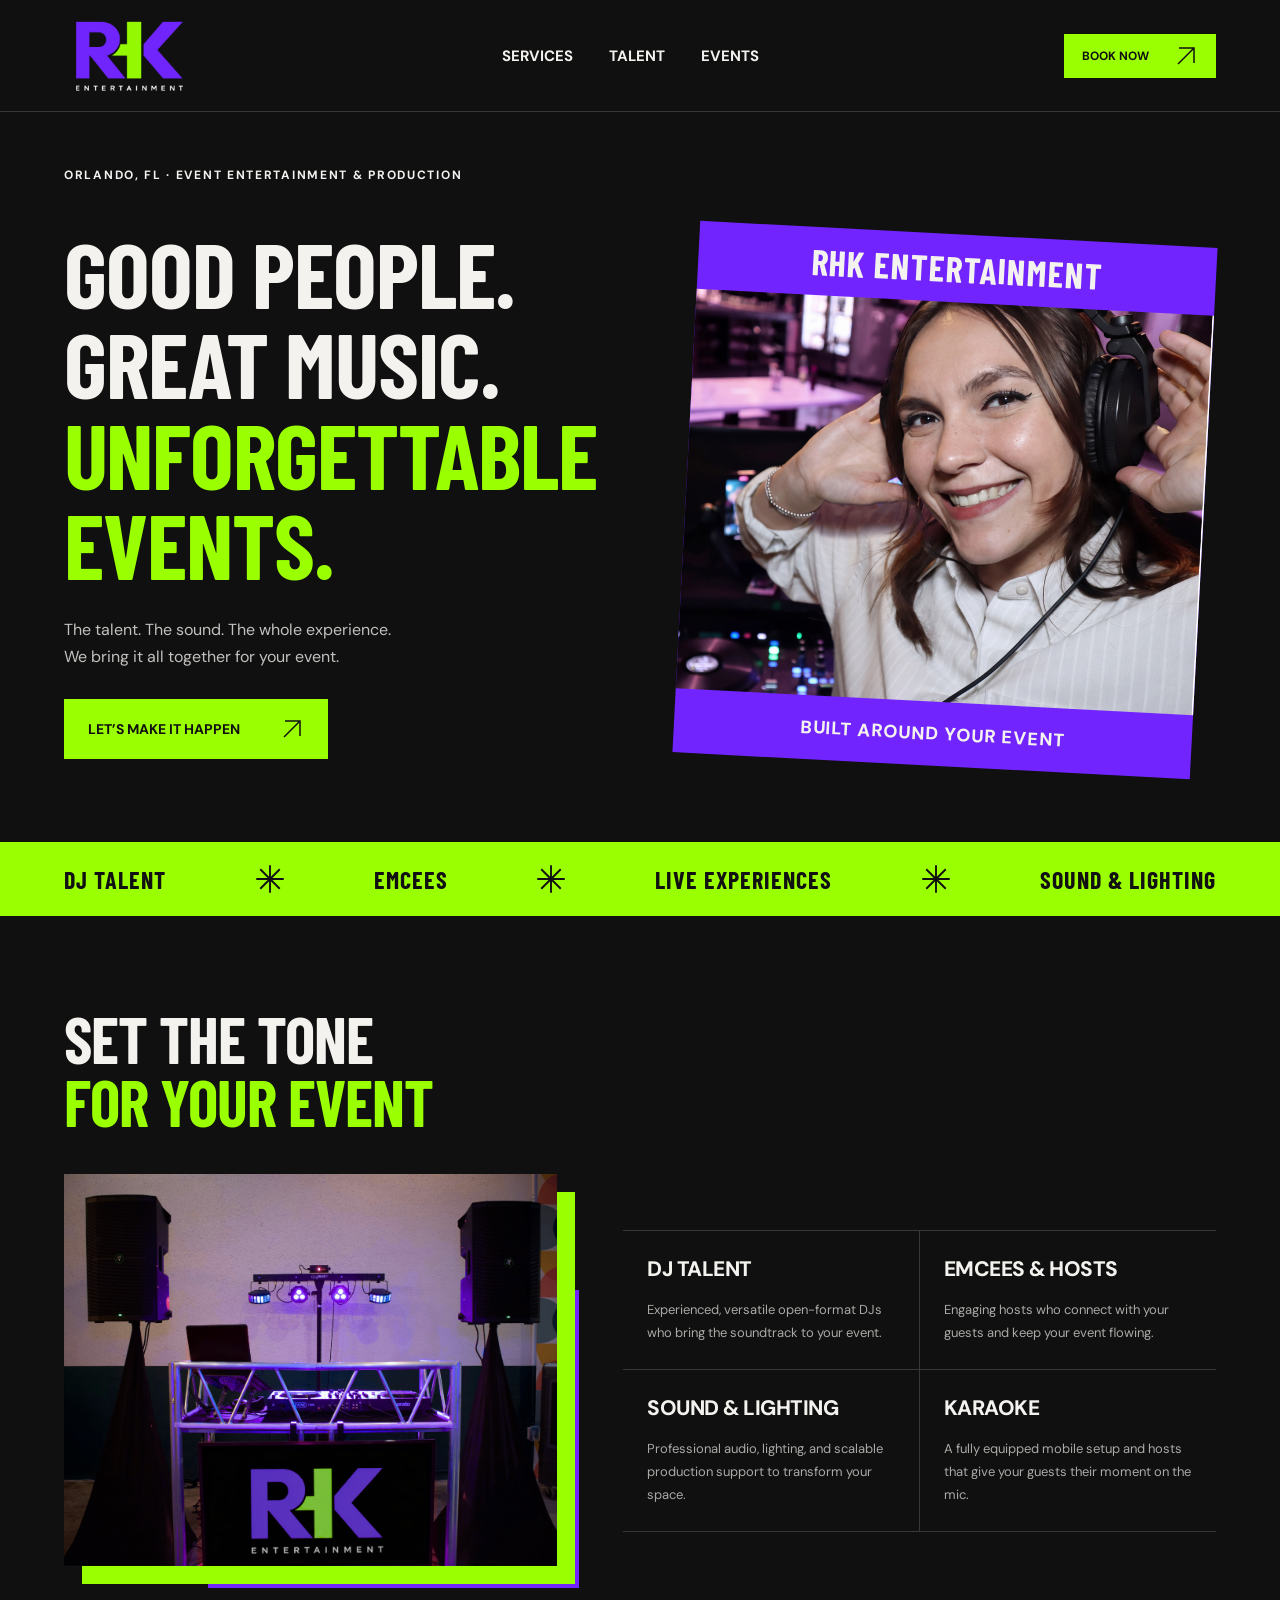
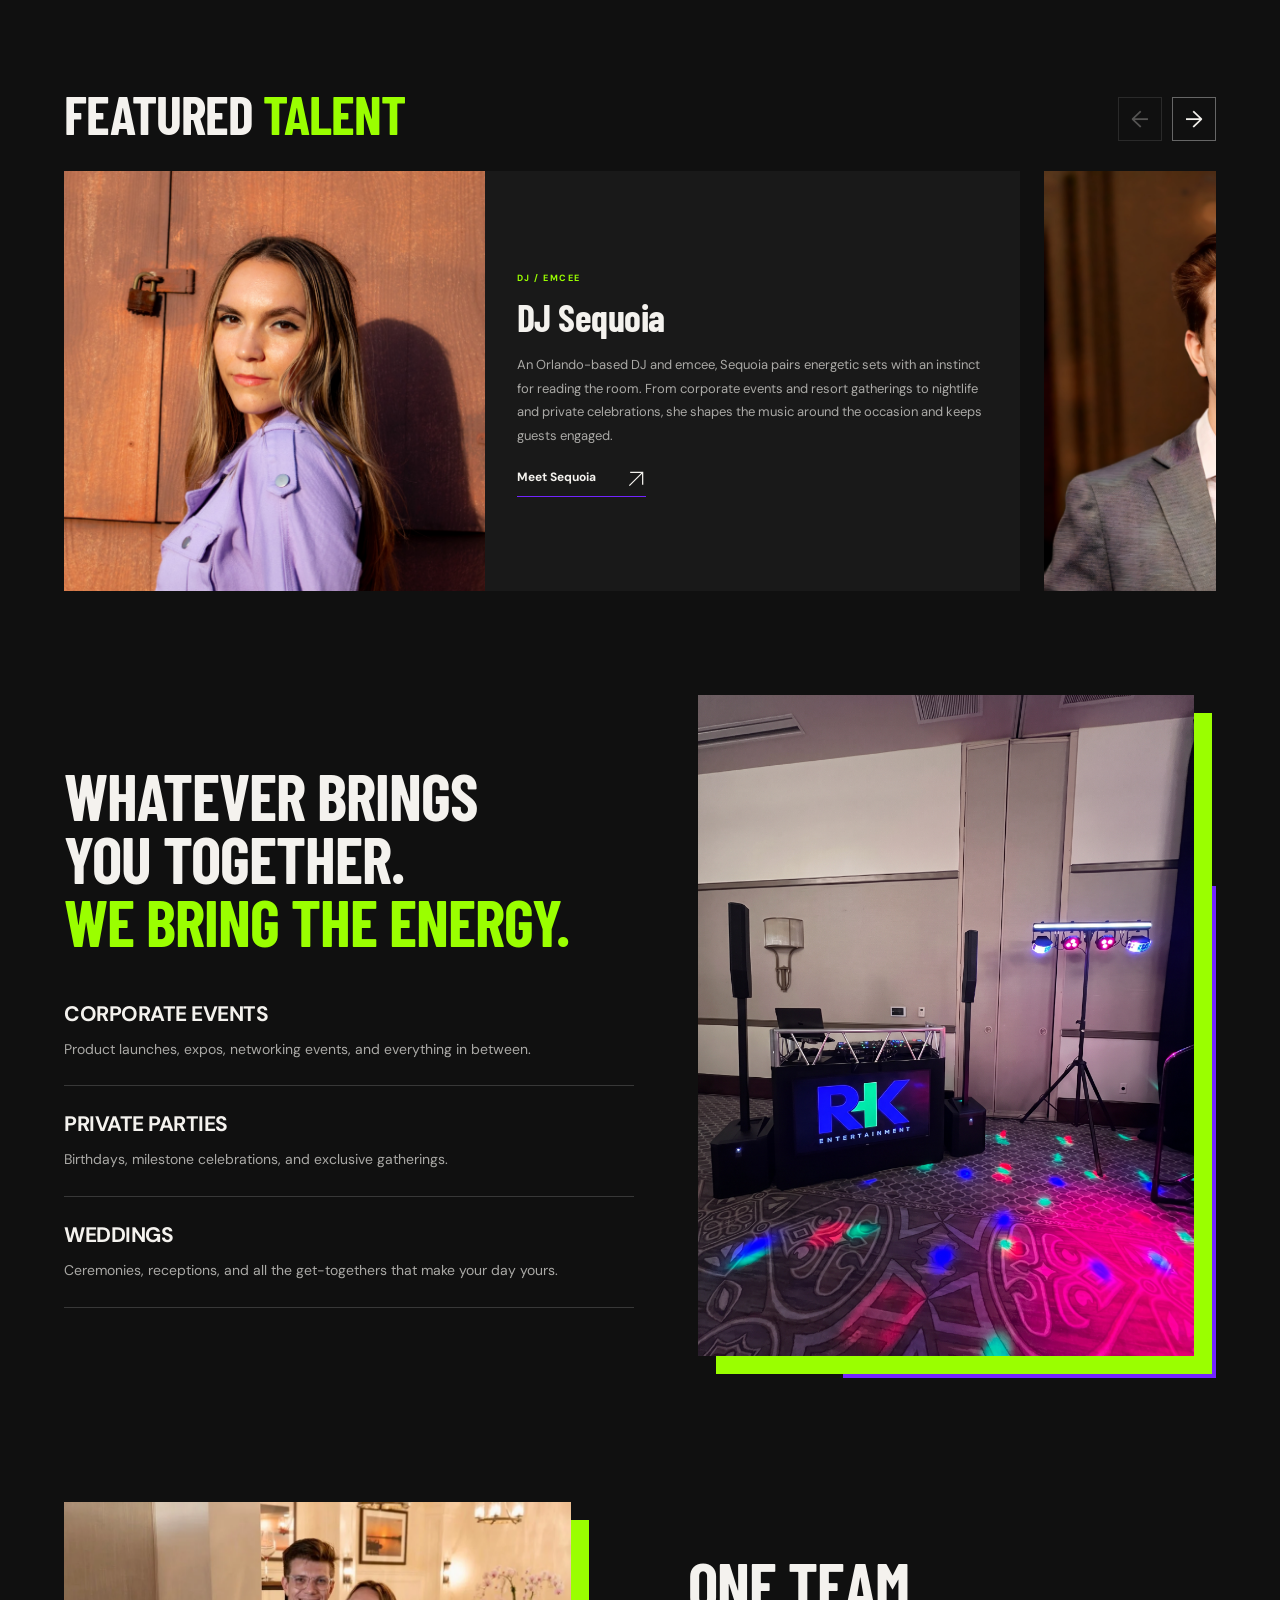
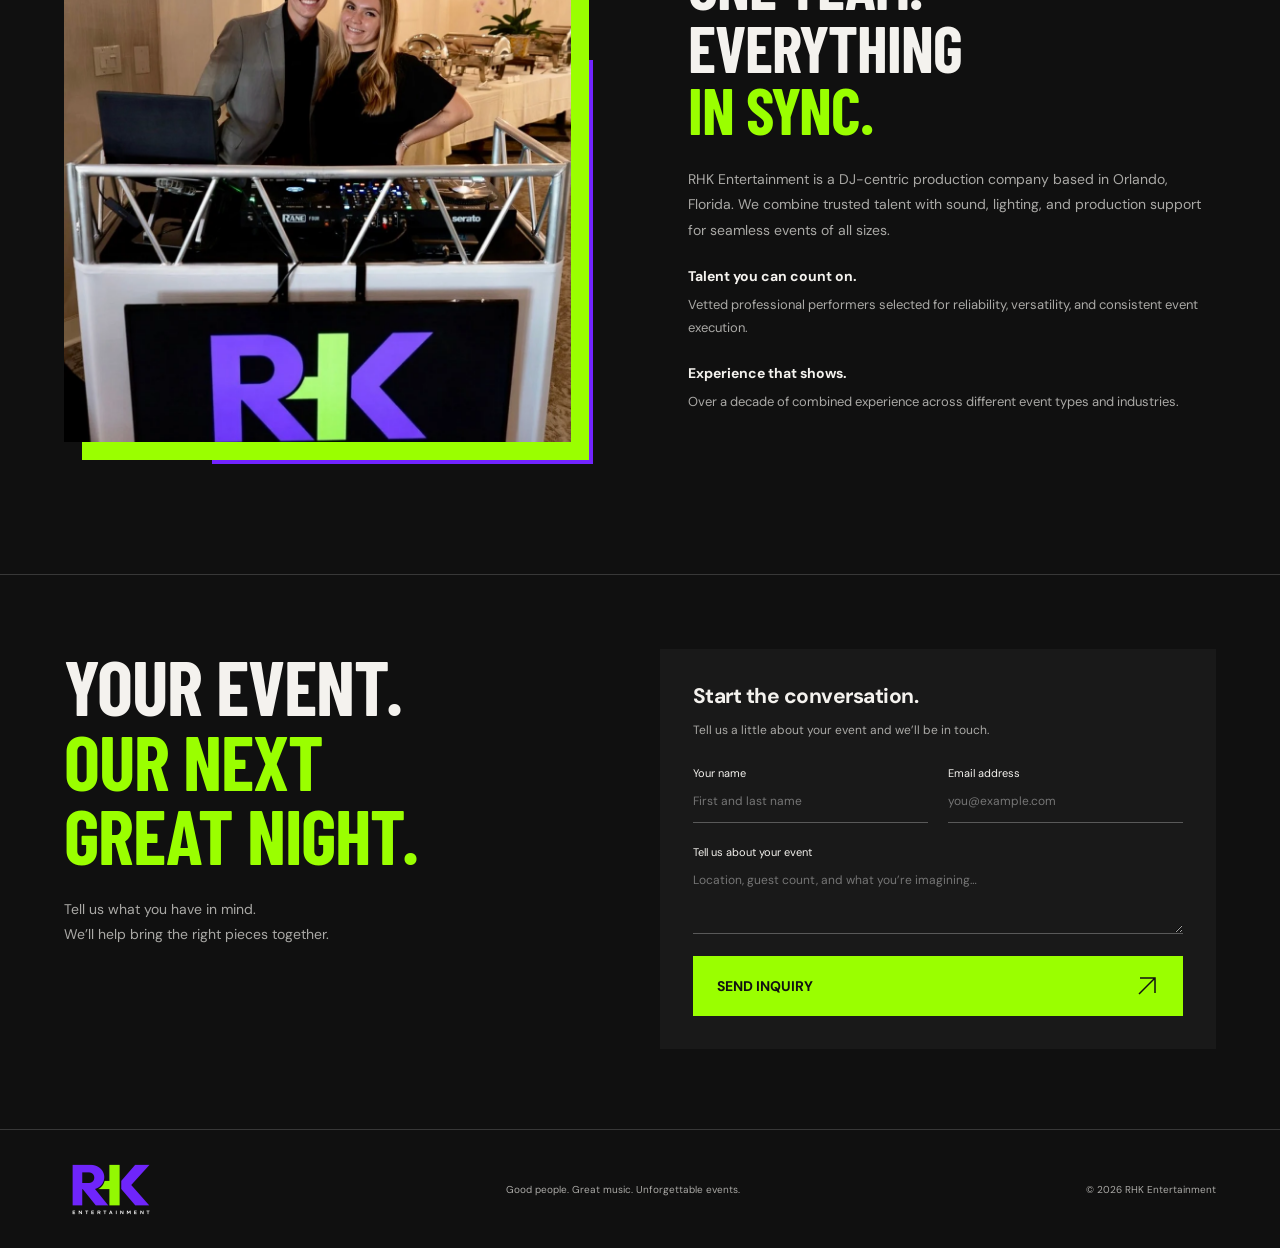
<file: index.html>
<!doctype html>
<html lang="en"><head><meta charset="utf-8"><meta name="viewport" content="width=device-width, initial-scale=1"><meta name="description" content="RHK Entertainment brings DJs, emcees, sound, lighting, and production support to corporate events, private parties, and weddings in Orlando."><title>RHK Entertainment | Event Entertainment & Production</title><link rel="stylesheet" href="styles.css?v=events-compact-5">
<meta property="og:type" content="website">
<meta property="og:site_name" content="RHK Entertainment">
<meta property="og:title" content="RHK Entertainment | Event Entertainment &amp; Production">
<meta property="og:description" content="DJs, emcees, sound, lighting, and production for your next event.">
<meta property="og:image" content="https://main.d2kt6xsh0wzkh1.amplifyapp.com/assets/rhk-share-logo.png">
<meta property="og:image:type" content="image/png">
<meta property="og:image:width" content="3040">
<meta property="og:image:height" content="1856">
<meta property="og:image:alt" content="RHK Entertainment logo on a black background">
<meta name="twitter:card" content="summary_large_image">
<meta name="twitter:title" content="RHK Entertainment | Event Entertainment &amp; Production">
<meta name="twitter:description" content="DJs, emcees, sound, lighting, and production for your next event.">
<meta name="twitter:image" content="https://main.d2kt6xsh0wzkh1.amplifyapp.com/assets/rhk-share-logo.png">
<meta name="twitter:image:alt" content="RHK Entertainment logo on a black background">
<link rel="icon" type="image/png" sizes="48x48" href="assets/site-icon-48.png?v=1">
<link rel="icon" type="image/png" sizes="192x192" href="assets/site-icon-192.png?v=1">
<link rel="icon" type="image/png" sizes="512x512" href="assets/site-icon-512.png?v=1">
<link rel="icon" type="image/png" sizes="16x16" href="assets/favicon-16.png?v=5">
<link rel="icon" type="image/png" sizes="32x32" href="assets/favicon-32.png?v=5">
<link rel="apple-touch-icon" sizes="180x180" href="assets/apple-touch-icon.png?v=5">
</head>
<body>
<header><a class="brand" href="#home" aria-label="RHK Entertainment home"><img src="assets/logo-white.png" alt="RHK Entertainment"></a><nav aria-label="Main navigation"><a href="#services">SERVICES</a><a href="#talent">TALENT</a><a href="#events">EVENTS</a></nav><a class="button small" href="#contact">BOOK NOW <svg class="icon icon-arrow" viewBox="0 0 24 24" fill="none" stroke="currentColor" stroke-width="1.5" aria-hidden="true" focusable="false"><path d="M4 20 20 4M5 4h15v15"/></svg></a></header>
<main><section class="hero wrap" id="home"><div class="eyebrow">ORLANDO, FL · EVENT ENTERTAINMENT & PRODUCTION</div><div class="hero-grid"><div><h1>Good people.<br>Great music.<br><em>Unforgettable<br>events.</em></h1><p class="intro">The talent. The sound. The whole experience.<br>We bring it all together for your event.</p><a class="button" href="#contact">LET’S MAKE IT HAPPEN <svg class="icon icon-arrow" viewBox="0 0 24 24" fill="none" stroke="currentColor" stroke-width="1.5" aria-hidden="true" focusable="false"><path d="M4 20 20 4M5 4h15v15"/></svg></a></div><div class="hero-art"><div class="image-top"><span>RHK ENTERTAINMENT</span></div><div class="photo dj" role="img" aria-label="DJ performing at a live event with purple lighting"></div><div class="image-bottom"><span>BUILT AROUND YOUR EVENT</span></div></div></div></section>
<div class="ticker" aria-label="DJ talent, emcees, live experiences"><span>DJ TALENT</span><svg class="icon icon-star" viewBox="0 0 24 24" fill="none" stroke="currentColor" stroke-width="1.5" aria-hidden="true" focusable="false"><path d="M12 1v22M1 12h22M4.2 4.2l15.6 15.6M4.2 19.8 19.8 4.2"/></svg><span>EMCEES</span><svg class="icon icon-star" viewBox="0 0 24 24" fill="none" stroke="currentColor" stroke-width="1.5" aria-hidden="true" focusable="false"><path d="M12 1v22M1 12h22M4.2 4.2l15.6 15.6M4.2 19.8 19.8 4.2"/></svg><span>LIVE EXPERIENCES</span><svg class="icon icon-star" viewBox="0 0 24 24" fill="none" stroke="currentColor" stroke-width="1.5" aria-hidden="true" focusable="false"><path d="M12 1v22M1 12h22M4.2 4.2l15.6 15.6M4.2 19.8 19.8 4.2"/></svg><span>SOUND & LIGHTING</span></div>
<section class="wrap services" id="services"><div class="section-head"><div><h2>SET THE TONE<br><span>FOR YOUR EVENT</span></h2></div></div><div class="services-layout"><div class="section-photo-frame services-photo-frame"><img class="services-image" src="assets/services-setup.png" alt="RHK Entertainment DJ booth with speakers and purple lighting" loading="lazy"></div><div class="service-grid"><article><h3>DJ TALENT</h3><p>Experienced, versatile open-format DJs who bring the soundtrack to your event.</p></article><article><h3>EMCEES & HOSTS</h3><p>Engaging hosts who connect with your guests and keep your event flowing.</p></article><article><h3>SOUND & LIGHTING</h3><p>Professional audio, lighting, and scalable production support to transform your space.</p></article><article><h3>KARAOKE</h3><p>A fully equipped mobile setup and hosts that give your guests their moment on the mic.</p></article></div></div></section>
<section class="wrap talent" id="talent" aria-labelledby="talent-title"><div class="talent-heading"><div><h2 id="talent-title">FEATURED <em>TALENT</em></h2></div><div class="talent-controls"><button type="button" id="talent-prev" aria-label="Previous artist" aria-controls="talent-track">←</button><button type="button" id="talent-next" aria-label="Next artist" aria-controls="talent-track">→</button></div></div><div class="talent-track" id="talent-track" tabindex="0" role="region" aria-label="Featured artists — scroll horizontally"><article class="talent-card"><img class="talent-photo sequoia-photo" src="assets/sequoia-portrait.jpg" alt="DJ Sequoia wearing a purple jacket" loading="lazy" width="2048" height="1737"><div class="talent-bio"><span class="talent-role">DJ / EMCEE</span><h3>DJ Sequoia</h3><p>An Orlando-based DJ and emcee, Sequoia pairs energetic sets with an instinct for reading the room. From corporate events and resort gatherings to nightlife and private celebrations, she shapes the music around the occasion and keeps guests engaged.</p><a href="https://www.djsequoia.com/" target="_blank" rel="noopener noreferrer">Meet Sequoia <svg class="icon icon-arrow" viewBox="0 0 24 24" fill="none" stroke="currentColor" stroke-width="1.5" aria-hidden="true" focusable="false"><path d="M4 20 20 4M5 4h15v15"/></svg></a></div></article><article class="talent-card"><img class="talent-photo alec-photo" src="assets/alec-portrait.png" alt="Alec Jones smiling in a gray suit" loading="lazy" width="1000" height="1000"><div class="talent-bio"><span class="talent-role">EMCEE / HOST</span><h3>Alec Jones</h3><p>Alec Jones is an engaging emcee and host who brings warmth, confidence, and clear communication to every event. He keeps programs moving, connects with the room, and helps create a welcoming experience for guests from the first introduction to the final moment.</p></div></article></div></section>
<section class="events" id="events"><div class="wrap"><div class="events-grid"><div class="events-copy"><h2>WHATEVER BRINGS<br>YOU TOGETHER.<br><em>WE BRING THE ENERGY.</em></h2><div class="event-list"><article><div><h3>CORPORATE EVENTS</h3><p>Product launches, expos, networking events, and everything in between.</p></div></article><article><div><h3>PRIVATE PARTIES</h3><p>Birthdays, milestone celebrations, and exclusive gatherings.</p></div></article><article><div><h3>WEDDINGS</h3><p>Ceremonies, receptions, and all the get-togethers that make your day yours.</p></div></article></div></div><div class="section-photo-frame events-photo-frame"><img class="events-image" src="assets/events-setup.png" alt="RHK Entertainment event setup with colorful lighting across the dance floor" loading="lazy"></div></div></div></section>
<section class="wrap about" id="about"><div class="about-images single-about-photo"><div class="photo team-photo" role="img" aria-label="Alec Jones and DJ Sequoia together behind the DJ booth at an event"></div></div><div class="about-copy"><h2>ONE TEAM.<br>EVERYTHING<br><span>IN SYNC.</span></h2><div class="about-text"><p>RHK Entertainment is a DJ-centric production company based in Orlando, Florida. We combine trusted talent with sound, lighting, and production support for seamless events of all sizes.</p><div class="about-point"><b>Talent you can count on.</b><p>Vetted professional performers selected for reliability, versatility, and consistent event execution.</p></div><div class="about-point"><b>Experience that shows.</b><p>Over a decade of combined experience across different event types and industries.</p></div></div></div></section>
<section class="contact wrap" id="contact"><div><h2>YOUR EVENT.<br><em>OUR NEXT<br>GREAT NIGHT.</em></h2><p>Tell us what you have in mind.<br>We’ll help bring the right pieces together.</p></div><form id="inquiry"><div class="form-top"><h3>Start the conversation.</h3><p>Tell us a little about your event and we’ll be in touch.</p></div><div class="form-row"><label>Your name<input name="name" autocomplete="name" placeholder="First and last name" required></label><label>Email address<input type="email" name="email" autocomplete="email" placeholder="you@example.com" required></label></div><label>Tell us about your event<textarea name="details" rows="3" placeholder="Location, guest count, and what you’re imagining…" required></textarea></label><button class="button" type="submit">SEND INQUIRY <svg class="icon icon-arrow" viewBox="0 0 24 24" fill="none" stroke="currentColor" stroke-width="1.5" aria-hidden="true" focusable="false"><path d="M4 20 20 4M5 4h15v15"/></svg></button><p id="form-status" role="status" aria-live="polite"></p></form></section></main>
<footer class="wrap"><img src="assets/logo-white.png" alt="RHK Entertainment"><p>Good people. Great music. Unforgettable events.</p><span>© <span id="year">2026</span> RHK Entertainment</span></footer><script src="script.js?v=contact-5"></script></body></html>
</file>
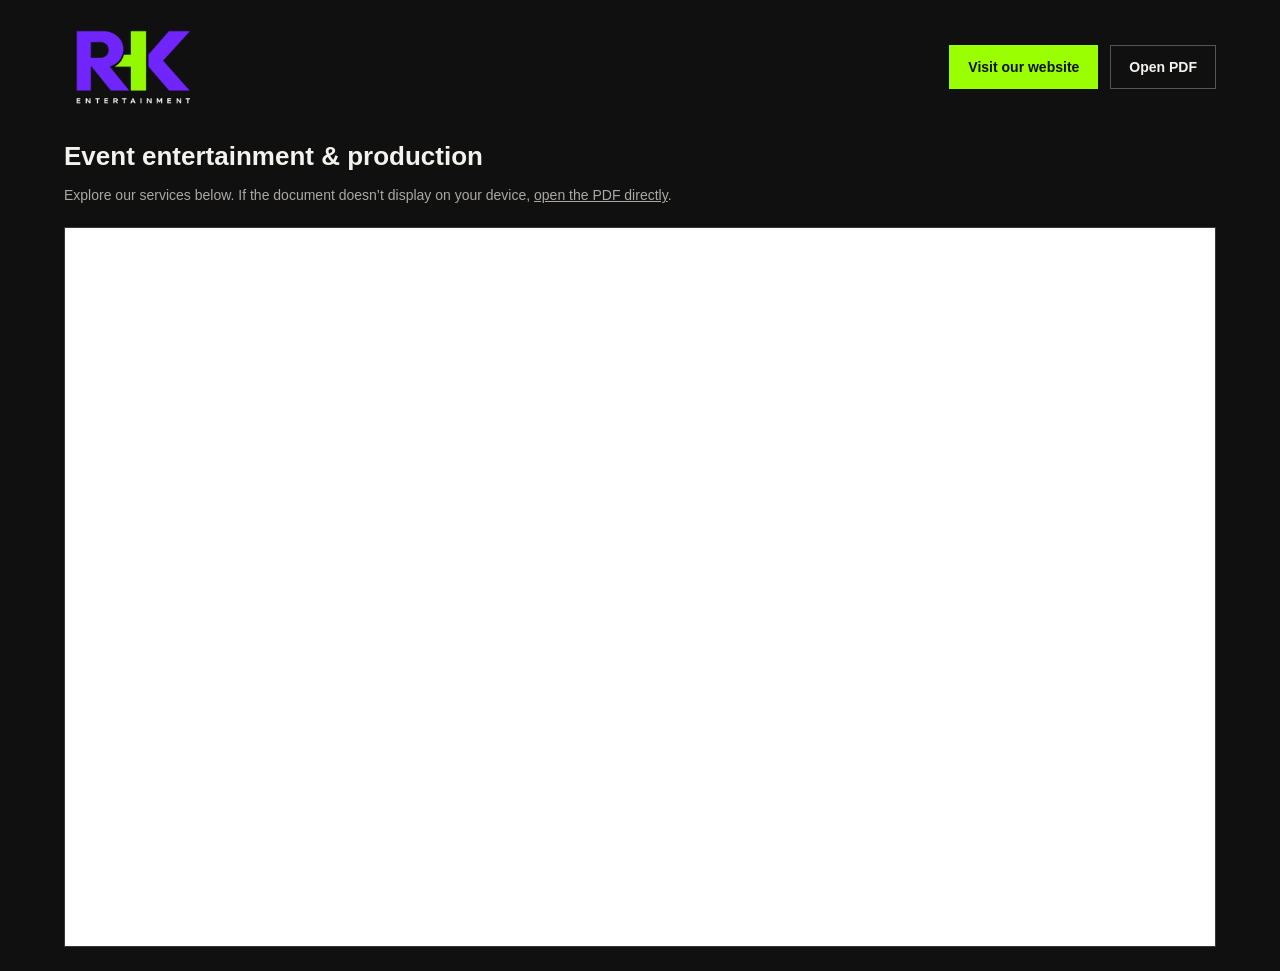
<file: flyer/index.html>
<!doctype html>
<html lang="en">
<head>
<meta charset="utf-8">
<meta name="viewport" content="width=device-width, initial-scale=1">
<meta name="robots" content="noindex,follow">
<title>Services Flyer | RHK Entertainment</title>
<meta name="description" content="Explore RHK Entertainment’s event entertainment and production services.">
<meta property="og:title" content="RHK Entertainment | Services Flyer">
<meta property="og:description" content="DJs, emcees, sound, lighting, and event production. View our services flyer.">
<meta property="og:image" content="https://rhkentertainment.com/assets/rhk-share-logo.png">
<meta property="og:type" content="website">
<link rel="icon" type="image/png" href="/assets/favicon-32.png?v=5">
<style>
*{box-sizing:border-box}body{margin:0;background:#101010;color:#f4f2ee;font-family:Arial,sans-serif}header{max-width:1200px;margin:auto;padding:24px;display:flex;align-items:center;justify-content:space-between;gap:24px}.brand img{display:block;width:140px}a{color:inherit}nav{display:flex;flex-wrap:wrap;gap:12px}nav a{padding:13px 18px;text-decoration:none;font-size:14px;font-weight:700;border:1px solid #555}.primary{background:#9aff00;color:#101010;border-color:#9aff00}a:focus-visible{outline:3px solid #7224ff;outline-offset:4px}main{max-width:1200px;margin:auto;padding:0 24px 24px}h1{font-size:26px;margin:8px 0 12px}p{color:#aaa9a6;line-height:1.6;font-size:14px;margin:0 0 20px}iframe{display:block;width:100%;height:80vh;min-height:480px;border:1px solid #383838;background:#fff}@media(max-width:600px){header{align-items:flex-start;flex-direction:column;padding:20px}main{padding:0 20px 20px}.brand img{width:115px}nav{width:100%}nav a{flex:1;text-align:center;padding:12px}iframe{height:70vh;min-height:400px}h1{font-size:24px}}
</style>
</head>
<body>
<header><a class="brand" href="/" aria-label="RHK Entertainment homepage"><img src="/assets/logo-white.png" alt="RHK Entertainment"></a><nav aria-label="Flyer actions"><a class="primary" href="/">Visit our website</a><a href="/assets/rhk-entertainment-services.pdf">Open PDF</a></nav></header>
<main><h1>Event entertainment &amp; production</h1><p>Explore our services below. If the document doesn’t display on your device, <a href="/assets/rhk-entertainment-services.pdf">open the PDF directly</a>.</p><iframe src="/assets/rhk-entertainment-services.pdf#view=FitH" title="RHK Entertainment services flyer"></iframe></main>
</body>
</html>
</file>
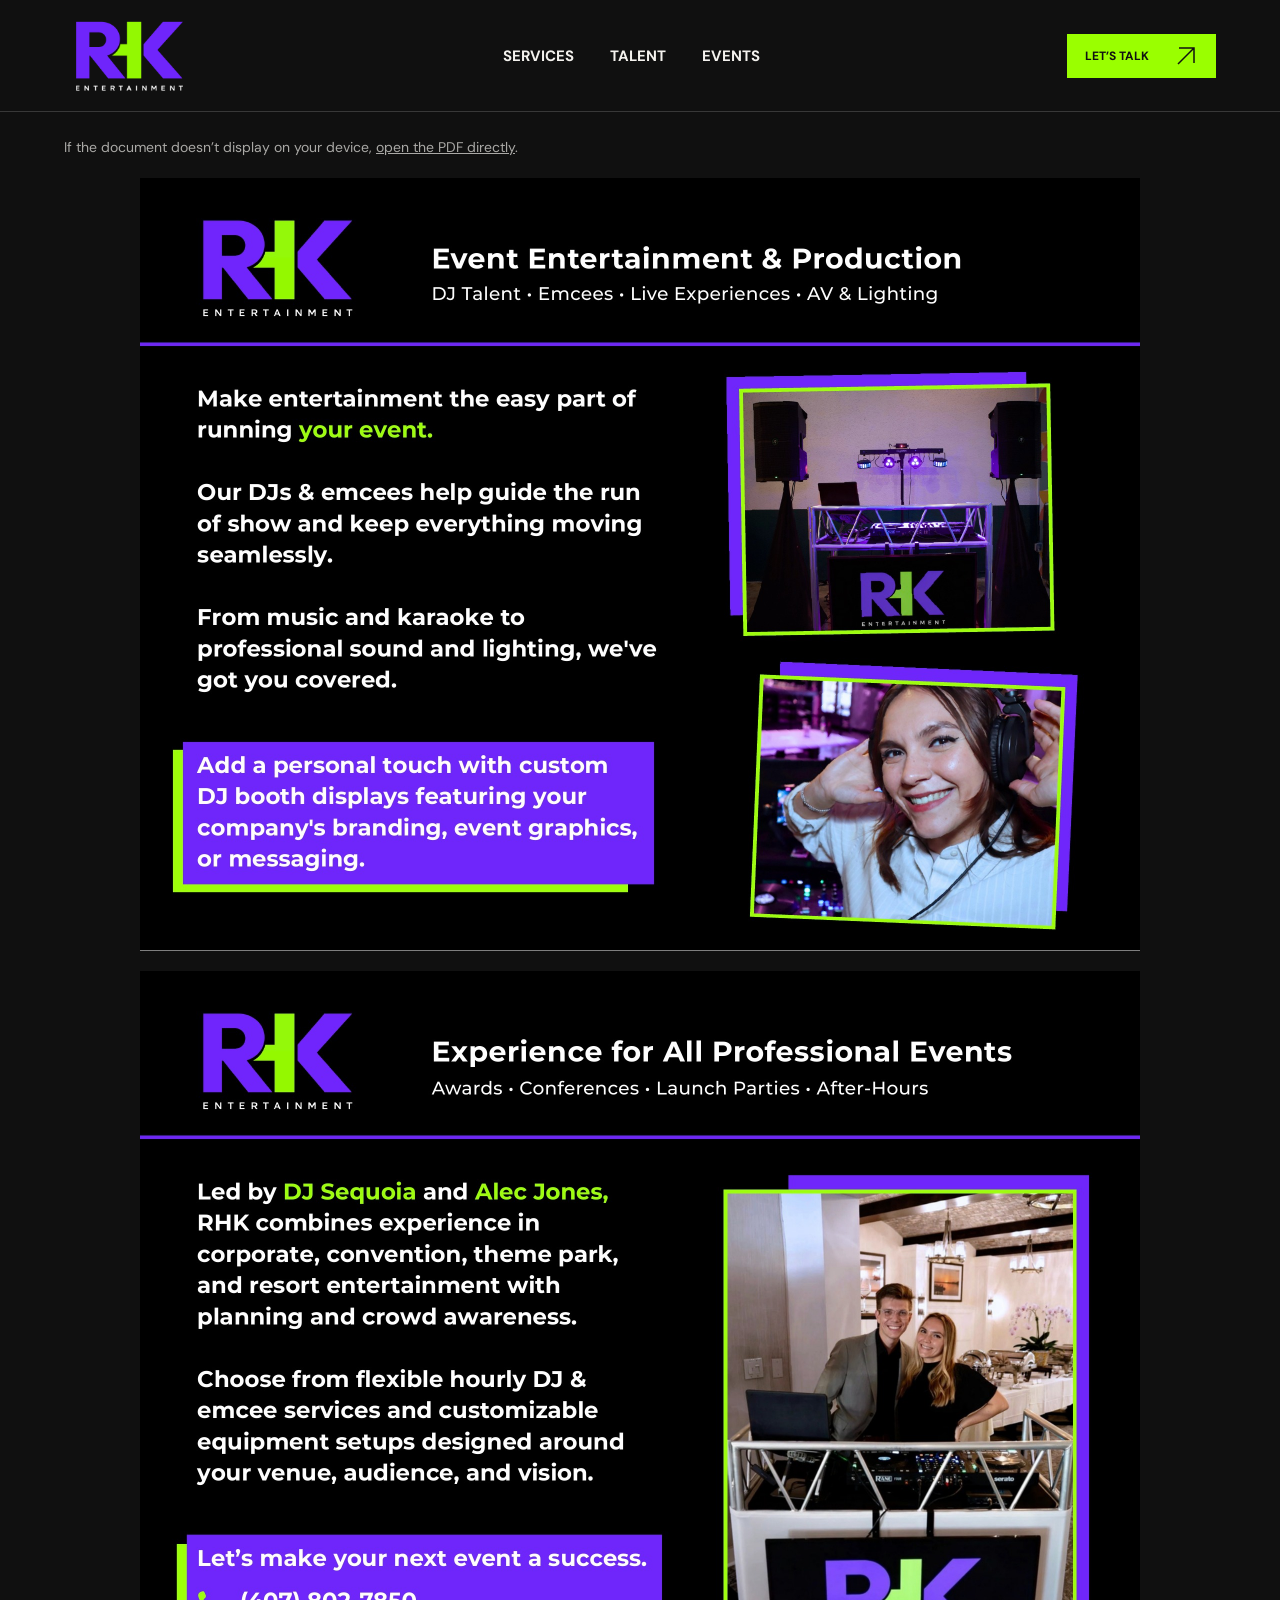
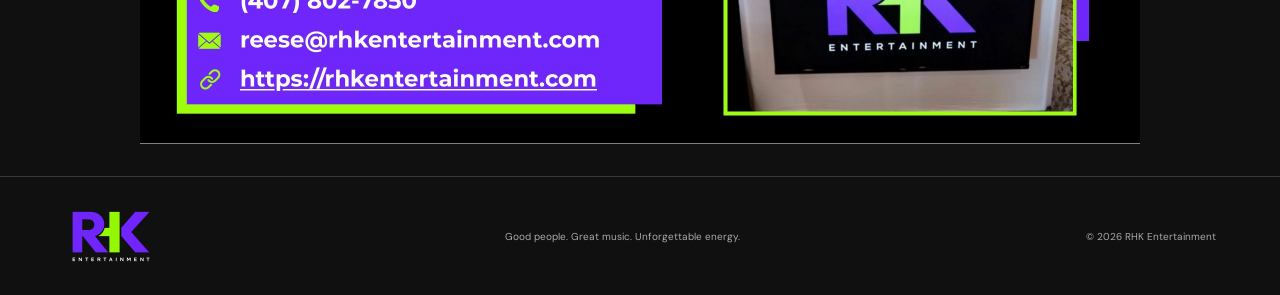
<file: flyer5034567/index.html>
<!doctype html>
<html lang="en">
<head>
<meta charset="utf-8">
<meta name="viewport" content="width=device-width, initial-scale=1">
<meta name="robots" content="noindex,follow">
<title>Services Flyer | RHK Entertainment</title>
<meta name="description" content="Explore RHK Entertainment’s event entertainment and production services.">
<meta property="og:title" content="RHK Entertainment | Services Flyer">
<meta property="og:description" content="DJs, emcees, sound, lighting, and event production. View our services flyer.">
<meta property="og:image" content="https://rhkentertainment.com/assets/rhk-share-logo.png">
<meta property="og:type" content="website">
<link rel="icon" type="image/png" href="/assets/favicon-32.png?v=5">
<link rel="stylesheet" href="/styles.css?v=events-compact-5">
<style>
.flyer-content{padding-top:24px;padding-bottom:32px}.flyer-content p{color:var(--muted);font-size:14px;line-height:1.6;margin:0 0 20px}.flyer-content p a{text-decoration:underline}.flyer-pages{display:grid;gap:20px;max-width:1000px;margin:0 auto}.flyer-pages img{display:block;width:100%;height:auto}@media(max-width:700px){.flyer-content{padding-top:20px;padding-bottom:24px}.flyer-pages{gap:12px}}
</style>
</head>
<body>
<header><a class="brand" href="/#home" aria-label="RHK Entertainment home"><img src="/assets/logo-white.png" alt="RHK Entertainment"></a><nav aria-label="Main navigation"><a href="/#services">SERVICES</a><a href="/#talent">TALENT</a><a href="/#events">EVENTS</a></nav><a class="button small" href="/#contact">LET’S TALK <svg class="icon icon-arrow" viewBox="0 0 24 24" fill="none" stroke="currentColor" stroke-width="1.5" aria-hidden="true" focusable="false"><path d="M4 20 20 4M5 4h15v15"/></svg></a></header>
<main class="flyer-content wrap"><p>If the document doesn’t display on your device, <a href="/assets/rhk-entertainment-services.pdf">open the PDF directly</a>.</p><div class="flyer-pages"><img src="/assets/rhk-flyer-page-1.jpg" alt="RHK Entertainment services flyer, page 1 of 2"><img src="/assets/rhk-flyer-page-2.jpg" alt="RHK Entertainment services flyer, page 2 of 2" loading="lazy"></div></main>
<footer class="wrap"><img src="/assets/logo-white.png" alt="RHK Entertainment"><p>Good people. Great music. Unforgettable energy.</p><span>© <span id="year">2026</span> RHK Entertainment</span></footer>
<script>document.getElementById("year").textContent = new Date().getFullYear();</script>
</body>
</html>
</file>
<file: styles.css>
@import url('https://fonts.googleapis.com/css2?family=Barlow+Condensed:wght@600;700;800&family=DM+Sans:wght@400;500;600;700;800&display=swap');
:root{--bg:#101010;--panel:#191919;--ink:#f4f2ee;--muted:#aaa9a6;--lime:#9aff00;--purple:#7224ff;--line:#383838}*{box-sizing:border-box}html{scroll-behavior:smooth;scroll-padding-top:100px}body{margin:0;background:var(--bg);color:var(--ink);font-family:'DM Sans',Arial,sans-serif}a{color:inherit;text-decoration:none}button,input,select,textarea{font:inherit}a:focus-visible,button:focus-visible{outline:3px solid var(--lime);outline-offset:6px}.wrap{max-width:1360px;padding:0 64px;margin:auto}header{height:112px;display:flex;align-items:center;justify-content:space-between;gap:32px;padding:16px 64px;border-bottom:1px solid var(--line);max-width:1536px;margin:auto}.brand img{width:132px;display:block}nav{display:flex;gap:36px;font-size:13px}nav a:hover{color:var(--lime)}.button{display:inline-flex;justify-content:space-between;align-items:center;gap:40px;background:var(--lime);color:#111;padding:18px 24px;font-weight:700;font-size:14px;border:0;cursor:pointer}.button:hover{background:#b4ff40}.button span{font-size:22px}.button.small{padding:10px 18px;font-size:12px;gap:25px}.hero{padding-top:54px;padding-bottom:76px}.eyebrow{font-size:10px;font-weight:700;letter-spacing:1.9px;display:flex;align-items:center;gap:10px}.dot{width:7px;height:7px;background:var(--lime);border-radius:50%}.hero-grid{display:grid;grid-template-columns:1.08fr 1fr;gap:50px;align-items:center;margin-top:34px}h1,h2,h3,p{margin:0}h1,h2{font-family:'Barlow Condensed','Arial Narrow',Impact,sans-serif;font-weight:700;letter-spacing:-1px;line-height:.98}h1{font-size:clamp(65px,7.2vw,104px);text-transform:uppercase}em{font-style:normal;color:var(--lime)}.intro{font-size:16px;line-height:1.7;color:#c3c1be;margin:28px 0}.hero-art{position:relative;transform:rotate(3deg);margin:15px 12px 0 0;background:var(--purple)}.image-top,.image-bottom{display:flex;justify-content:space-between;padding:17px 20px;font-size:10px;font-weight:700;letter-spacing:1.8px}.image-bottom{padding:21px 20px}.photo{background-image:url('assets/flyer.png');background-repeat:no-repeat;background-size:365% auto}.dj{height:400px;background-position:10.5% 43%;filter:saturate(.8)}.art-label{position:absolute;bottom:61px;left:-30px;padding:14px 20px;background:var(--lime);color:#111;font-family:'Barlow Condensed',Impact,sans-serif;font-size:31px;line-height:.95;transform:rotate(-7deg)}.art-label b{font-size:43px}.ticker{display:flex;justify-content:space-around;align-items:center;gap:24px;padding:22px 32px;background:var(--lime);color:#111;font-family:'Barlow Condensed',Impact,sans-serif;font-size:24px;font-weight:700;letter-spacing:1px}.ticker i{font-style:normal;font-size:30px}.services{padding-top:92px;padding-bottom:100px}.section-head{display:flex;justify-content:space-between;align-items:end;gap:40px}h2{font-size:64px;margin-top:24px}h2 span{color:#92928d}.section-head>p{max-width:310px;font-size:15px;line-height:1.8;color:var(--muted)}.service-grid{display:grid;grid-template-columns:repeat(4,1fr);margin-top:50px;border-top:1px solid var(--line);border-bottom:1px solid var(--line)}.service-grid article{padding:28px 23px 30px;border-right:1px solid var(--line)}.service-grid article:first-child{padding-left:0}.service-grid article:last-child{border:0}.number{color:var(--lime);font-size:12px}h3{font-size:21px;letter-spacing:-.5px}.service-grid h3{margin:26px 0 15px}.service-grid p{font-size:13px;line-height:1.8;color:var(--muted);min-height:94px}.service-word{font-size:9px;letter-spacing:1.3px;display:block;margin-top:28px;font-weight:700}.events{background:var(--bg);padding:12px 0 14px}.events-grid{display:grid;grid-template-columns:1.15fr 1fr;gap:70px}.events h2{font-size:64px}.event-list article{display:flex;gap:25px;padding:24px 0;border-bottom:1px solid var(--line)}.event-list article:first-child{padding-top:14px}.event-list article>span{font-size:11px;padding-top:5px;color:var(--lime)}.event-list p{font-size:14px;line-height:1.7;margin-top:10px;color:var(--muted)}.about{display:grid;grid-template-columns:1fr 1fr;gap:95px;padding-top:110px;padding-bottom:110px;align-items:center}.about-images{position:relative;min-height:500px}.host{position:absolute;width:79%;height:320px;left:0;top:0;background-position:49.8% 41%}.gear{position:absolute;width:72%;height:245px;right:0;bottom:28px;background-position:89% 42%;border:9px solid var(--bg)}.about-images>span{position:absolute;bottom:0;font-size:9px;letter-spacing:1.6px;color:var(--muted)}.about h2{margin-bottom:25px}.about p{font-size:14px;line-height:1.8;color:var(--muted)}.about-point{margin-top:22px}.about-point b{font-size:14px}.about-point p{margin-top:7px;font-size:13px}.contact{padding-top:74px;padding-bottom:80px;border-top:1px solid var(--line);display:grid;grid-template-columns:1fr 1.1fr;gap:90px}.contact h2{font-size:76px}.contact p{font-size:14px;line-height:1.8;color:var(--muted);margin-top:24px}.phone{display:block;font-size:23px;margin-top:28px}.location{font-size:10px;letter-spacing:1.6px;display:block;margin-top:18px;color:var(--muted)}form{background:var(--panel);padding:33px}.form-top p{font-size:12px;margin:10px 0 24px}.form-row{display:grid;grid-template-columns:1fr 1fr;gap:20px}label{display:block;font-size:11px;margin-bottom:22px}input,select,textarea{display:block;width:100%;min-width:0;color:var(--ink);background:transparent;border:0;border-bottom:1px solid #595959;border-radius:0;padding:13px 0;font-size:12px;outline-offset:3px}select option{background:#222}textarea{resize:vertical}input:focus,select:focus,textarea:focus{outline:1px solid var(--lime)}form .button{width:100%}#form-status:empty{display:none}footer{display:flex;align-items:center;justify-content:space-between;gap:25px;padding-top:30px!important;padding-bottom:30px!important;border-top:1px solid var(--line)}footer img{width:95px}footer p,footer>span{font-size:10px;color:var(--muted)}
@media(min-width:1400px){.dj{height:450px}}@media(max-width:1050px){.wrap{padding-left:35px;padding-right:35px}header{padding:16px 35px}.hero-grid{gap:30px}h1{font-size:76px}.dj{height:330px}.service-grid{grid-template-columns:repeat(2,1fr)}.service-grid article{padding:25px!important;border-bottom:1px solid var(--line)}.service-grid article:nth-child(2){border-right:0}.service-grid p{min-height:0}.about{gap:40px}.events-grid{gap:35px}.contact{gap:35px}.contact h2{font-size:64px}}@media(max-width:700px){html{scroll-padding-top:20px}.wrap{padding-left:24px;padding-right:24px}header{height:91px;padding:12px 24px;gap:15px}.brand img{width:106px}nav{display:none}.hero{padding-top:35px;padding-bottom:48px}.eyebrow{font-size:8px;letter-spacing:1.1px}.hero-grid{grid-template-columns:1fr;gap:40px;margin-top:28px}h1{font-size:clamp(58px,13vw,85px)}.intro{font-size:14px}.hero-art{margin:0 7px 0 14px}.dj{height:310px;background-position:10.5% 42%}.art-label{left:-20px}.ticker{flex-wrap:wrap;gap:12px 24px;padding:18px;font-size:18px}.ticker i{display:block;flex-shrink:0}.services{padding-top:56px;padding-bottom:56px}.section-head{display:block}.section-head>p{margin-top:24px}h2,.events h2{font-size:52px}.service-grid{margin-top:30px}.service-grid article{padding:22px 12px!important}.service-grid h3{font-size:18px}.service-grid p{font-size:12px}.service-word{font-size:8px;letter-spacing:.5px}.events{padding:8px 0}.events-grid{grid-template-columns:1fr;gap:24px}.about{grid-template-columns:1fr;padding-top:60px;padding-bottom:60px;gap:36px}.about-images{min-height:380px}.host{height:260px}.gear{height:210px}.contact{grid-template-columns:1fr;gap:35px;padding-top:50px;padding-bottom:50px}.contact h2{font-size:62px}form{padding:25px 20px}.form-row{gap:15px}footer{flex-wrap:wrap}footer p{max-width:170px}footer>span{width:100%}}@media(prefers-reduced-motion:reduce){html{scroll-behavior:auto}}

/* Featured artist carousel */
.talent{padding-top:0;padding-bottom:76px}.talent-heading{display:flex;justify-content:space-between;align-items:end;gap:20px;margin-bottom:30px}.talent h2{font-size:54px;margin-top:15px}.talent-controls{display:flex;gap:10px}.talent-controls button{width:44px;height:44px;background:transparent;border:1px solid #666;color:var(--ink);font-size:23px;cursor:pointer}.talent-controls button:hover:not(:disabled){background:var(--lime);color:#111;border-color:var(--lime)}.talent-controls button:disabled{opacity:.3;cursor:default}.talent-track{display:flex;gap:24px;overflow-x:auto;scroll-snap-type:x mandatory;scrollbar-width:thin;scrollbar-color:var(--purple) #272727;padding-bottom:16px;overscroll-behavior-x:contain}.talent-track:focus-visible{outline:2px solid var(--lime);outline-offset:5px}.talent-card{flex:0 0 83%;display:grid;grid-template-columns:44% 56%;background:var(--panel);scroll-snap-align:start;overflow:hidden;min-width:0}.talent-photo{display:block;width:100%;height:100%;min-height:300px;object-fit:cover;object-position:54% center}.talent-bio{padding:32px;align-self:center}.talent-role{font-size:9px;font-weight:700;letter-spacing:1.5px;color:var(--lime)}.talent-bio h3{font-family:'Barlow Condensed',Impact,sans-serif;font-size:38px;margin:12px 0 16px;line-height:1.05}.talent-bio p{font-size:13px;line-height:1.8;color:var(--muted)}.talent-bio a{display:inline-flex;gap:30px;border-bottom:1px solid var(--purple);padding-bottom:7px;margin-top:22px;font-size:12px;font-weight:700}.talent-bio a:hover{color:var(--lime)}.talent-silhouette{position:relative;display:flex;align-items:end;justify-content:center;background:#21172e;min-height:300px}.talent-silhouette svg{width:75%;max-height:270px;fill:#533778}.talent-silhouette>span{position:absolute;top:23px;left:23px;font-size:10px;letter-spacing:2px;color:#c7b0e5}.placeholder-note{display:block;color:#aaa;font-size:11px;margin-top:22px}.talent-hint{font-size:9px;letter-spacing:1.4px;color:var(--muted);margin-top:13px}.talent-hint span{margin-left:12px;color:var(--lime)}
@media(max-width:1050px){nav{gap:20px}.talent-card{flex-basis:90%}.talent-bio{padding:24px}.talent-photo{min-height:320px}}
@media(max-width:700px){.talent{padding-bottom:50px}.talent h2{font-size:44px}.talent-controls button{width:38px;height:38px}.talent-card{flex-basis:90%;grid-template-columns:1fr;grid-template-rows:230px 1fr}.talent-photo{height:230px;min-height:0;object-position:50% 40%}.talent-silhouette{min-height:0;height:230px}.talent-silhouette svg{height:210px}.talent-bio{padding:24px}.talent-bio h3{font-size:33px}.talent-track{gap:16px}}

/* Original event photographs replace the temporary flyer crops. */
.photo{background-size:cover}
.dj{background-image:url('assets/hero-sequoia-edited.png');background-position:62% center;filter:none}
.host{background-image:url('assets/live-event.webp');background-position:center}
.gear{background-image:url('assets/sound-lighting.jpg');background-position:center}
@media(max-width:700px){.dj{background-position:42% center}.host{background-position:center}.gear{background-position:center}}

/* Requested homepage refinements. */
.hero>.eyebrow{font-size:12px;line-height:1.6;letter-spacing:1.7px}
.image-top{justify-content:center;font-size:12px;text-align:center}
.service-grid h3{font-weight:800;margin-top:0}
@media(max-width:700px){.hero>.eyebrow{font-size:10px;letter-spacing:1.2px}}

/* Second annotation pass: simplified labels and consistent heading emphasis. */
.services h2 span,.about h2 span{color:var(--lime)}
.services h2,.events h2,.about h2,.contact h2,.talent h2{margin-top:0}
.image-top{font-family:'Barlow Condensed','Arial Narrow',Impact,sans-serif;font-size:clamp(22px,3vw,36px);font-weight:700;letter-spacing:1px;padding:14px 12px;line-height:1.1}
.image-bottom{justify-content:center;text-align:center;font-size:18px;font-weight:800;line-height:1.25;letter-spacing:1px}
.service-grid p{min-height:0}
@media(max-width:700px){.image-top{font-size:clamp(24px,6vw,36px)}}

header nav{font-size:15px;font-weight:700}

/* Keep every separator visible, including on narrow screens. */
@media(max-width:700px){
 .ticker{display:grid;grid-template-columns:minmax(0,1fr) auto minmax(0,1fr) auto minmax(0,1.4fr) auto minmax(0,1.4fr);gap:clamp(4px,1.5vw,12px);padding:18px 12px;font-size:clamp(12px,2.6vw,18px);letter-spacing:0;text-align:center}
 .ticker i{display:block;font-size:clamp(16px,3.6vw,25px);line-height:1}
 .ticker span{min-width:0;overflow-wrap:anywhere}
}

.alec-photo{object-position:50% 25%;max-height:420px}
@media(max-width:700px){.alec-photo{object-position:50% 22%;max-height:230px}}

.alec-photo{object-position:50% 50%}
@media(max-width:700px){.alec-photo{object-position:50% 40%}}

.sequoia-photo{object-position:55% 35%}
.alec-photo{object-position:50% 35%}
@media(max-width:700px){.sequoia-photo{object-position:55% 30%}.alec-photo{object-position:50% 25%}}

@media(max-width:700px){.dj{background-position:68% center}}

/* Single team photograph for the About section. */
.single-about-photo{min-height:0;position:relative;padding:0 22px 22px 0}
.single-about-photo::after{content:"";position:absolute;right:0;bottom:0;width:72%;height:72%;background:var(--purple);z-index:0}
.team-photo{position:relative;z-index:1;width:100%;height:540px;background-image:url('assets/rhk-team-branded.png');background-size:cover;background-position:center 46%;box-shadow:18px 18px 0 var(--lime)}
@media(max-width:700px){.single-about-photo{padding:0 12px 12px 0}.team-photo{height:430px;box-shadow:12px 12px 0 var(--lime);background-position:center 42%}.single-about-photo::after{width:75%;height:65%}}

/* Services and events photography. */
.services-layout{display:grid;grid-template-columns:1fr 1.15fr;gap:44px;align-items:center;margin-top:40px}
.services-image{display:block;width:100%;height:auto;border:0}
.services-layout .service-grid{grid-template-columns:repeat(2,minmax(0,1fr));margin-top:0}
.services-layout .service-grid article{padding:24px!important;border-bottom:1px solid var(--line)}
.services-layout .service-grid article:nth-child(2n){border-right:0}
.services-layout .service-grid article:nth-last-child(-n+2){border-bottom:0}
.events-grid{grid-template-columns:1.1fr 1fr;align-items:center;gap:64px}
.events-copy{min-width:0}
.events-copy .event-list{margin-top:32px}
.events-image{display:block;width:100%;height:auto;border:0}
@media(max-width:1050px){.services-layout{grid-template-columns:1fr;gap:28px}.services-image{max-width:660px;margin:auto}.events-grid{gap:30px}.events h2{font-size:clamp(40px,5.5vw,64px)}}
@media(max-width:700px){.services-layout{margin-top:28px}.services-layout .service-grid article{padding:22px 12px!important}.events-grid{grid-template-columns:1fr;gap:32px}.events h2{font-size:52px}.events-image{max-height:600px;object-fit:cover;object-position:center bottom}}

/* Mobile reading order: title, photograph, supporting copy. */
@media(max-width:700px){
 .about-copy,.events-copy{display:contents}
 .about{grid-template-areas:"heading" "photo" "copy"}
 .about-copy>h2{grid-area:heading;margin-bottom:0}
 .about .single-about-photo{grid-area:photo}
 .about-text{grid-area:copy}
 .events-grid{grid-template-areas:"heading" "photo" "copy"}
 .events-copy>h2{grid-area:heading}
 .events-photo-frame{grid-area:photo}
 .events-copy .event-list{grid-area:copy;margin-top:0}
}

/* SVG symbols stay monochrome across desktop and mobile platforms. */
.icon{display:inline-block;width:24px;height:24px;flex-shrink:0;vertical-align:middle}
.ticker .icon-star{width:30px;height:30px}
.talent-bio .icon-arrow{width:20px;height:20px}
@media(max-width:700px){.ticker .icon-star{width:clamp(16px,3.6vw,25px);height:clamp(16px,3.6vw,25px)}}

/* Match the offset frame used by the team photograph. */
.section-photo-frame{position:relative;min-width:0;width:100%;padding:0 22px 22px 0}
.section-photo-frame::after{content:"";position:absolute;right:0;bottom:0;width:72%;height:72%;background:var(--purple);z-index:0}
.section-photo-frame>img{position:relative;z-index:1;box-shadow:18px 18px 0 var(--lime)}
@media(max-width:1050px){.services-photo-frame{max-width:682px;margin:auto}}
@media(max-width:700px){.section-photo-frame{padding:0 12px 12px 0}.section-photo-frame::after{width:75%;height:65%}.section-photo-frame>img{box-shadow:12px 12px 0 var(--lime)}}
</file>
